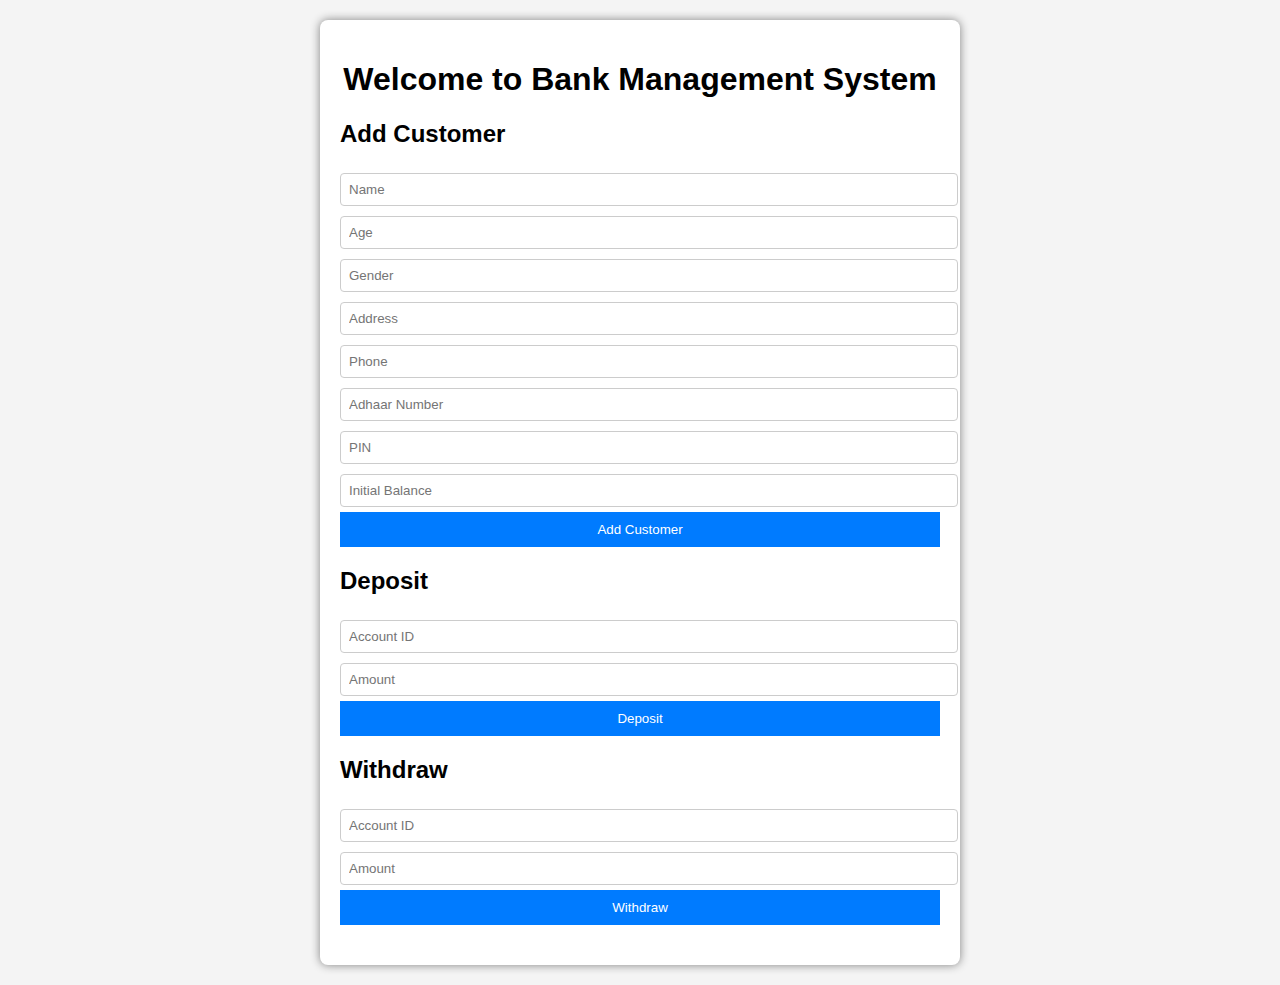
<file: templates/index.html>
<!DOCTYPE html>
<html lang="en">
<head>
    <meta charset="UTF-8">
    <meta name="viewport" content="width=device-width, initial-scale=1.0">
    <title>Bank Management System</title>
    <link rel="stylesheet" href="../static/css/style.css">
</head>
<body>
    <div class="container">
        <h1>Welcome to Bank Management System</h1>
        <div class="form-container">
            <h2>Add Customer</h2>
            <input type="text" id="name" placeholder="Name">
            <input type="number" id="age" placeholder="Age">
            <input type="text" id="gender" placeholder="Gender">
            <input type="text" id="address" placeholder="Address">
            <input type="text" id="phone" placeholder="Phone">
            <input type="text" id="adhaar_no" placeholder="Adhaar Number">
            <input type="password" id="pin" placeholder="PIN">
            <input type="number" id="balance" placeholder="Initial Balance">
            <button onclick="addCustomer()">Add Customer</button>
        </div>
        
        <div class="form-container">
            <h2>Deposit</h2>
            <input type="number" id="deposit_account_id" placeholder="Account ID">
            <input type="number" id="deposit_amount" placeholder="Amount">
            <button onclick="deposit()">Deposit</button>
        </div>
        
        <div class="form-container">
            <h2>Withdraw</h2>
            <input type="number" id="withdraw_account_id" placeholder="Account ID">
            <input type="number" id="withdraw_amount" placeholder="Amount">
            <button onclick="withdraw()">Withdraw</button>
        </div>
    </div>
    <script src="../static/js/script.js"></script>
</body>
</html>
</file>
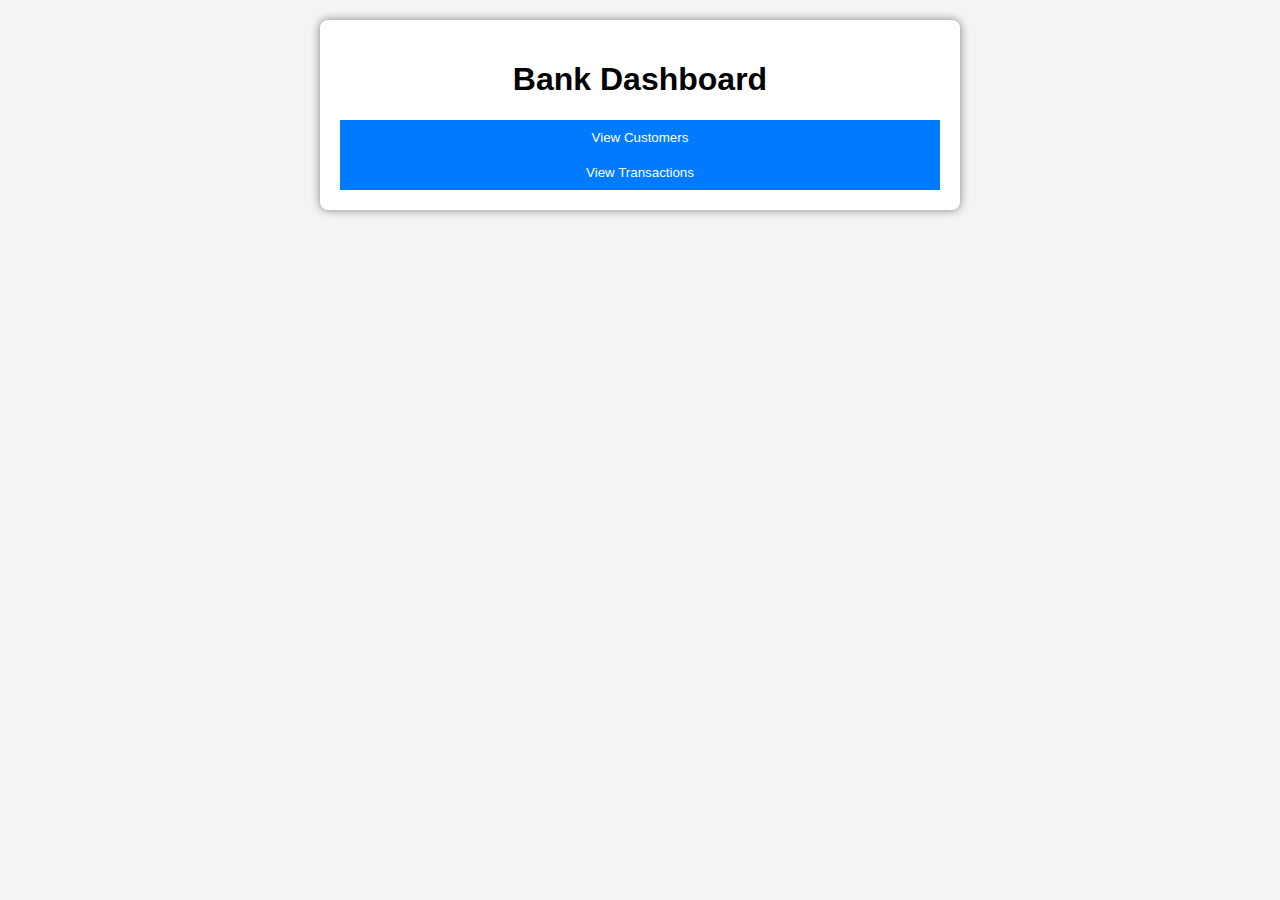
<file: templates/dashboard.html>
<!DOCTYPE html>
<html lang="en">
<head>
    <meta charset="UTF-8">
    <meta name="viewport" content="width=device-width, initial-scale=1.0">
    <title>Dashboard - Bank Management System</title>
    <link rel="stylesheet" href="../static/css/style.css">
</head>
<body>
    <div class="container">
        <h1>Bank Dashboard</h1>
        <button onclick="viewCustomers()">View Customers</button>
        <button onclick="viewTransactions()">View Transactions</button>
        <div id="output"></div>
    </div>
    <script src="../static/js/script.js"></script>
</body>
</html>
</file>
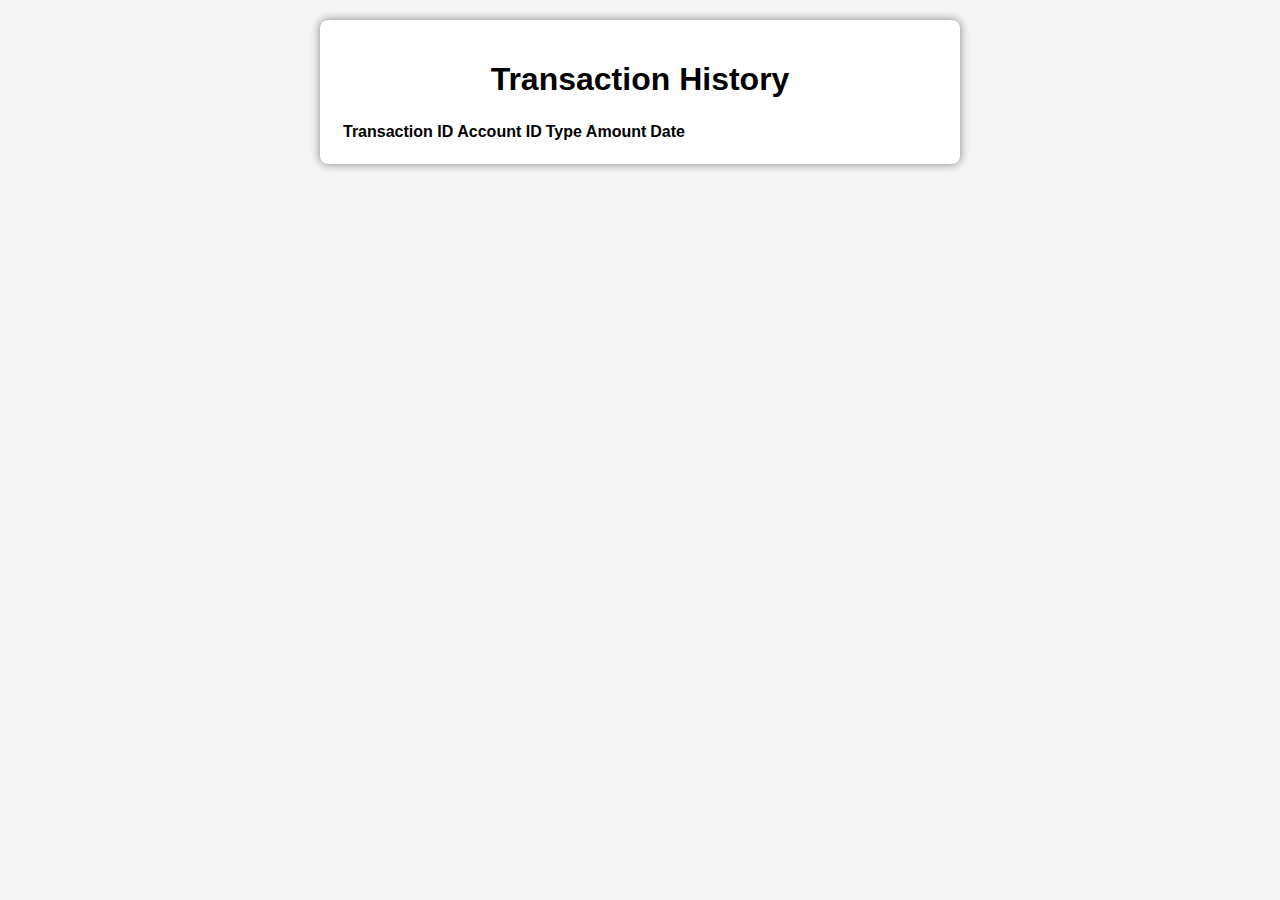
<file: templates/transactions.html>
<!DOCTYPE html>
<html lang="en">
<head>
    <meta charset="UTF-8">
    <meta name="viewport" content="width=device-width, initial-scale=1.0">
    <title>Transactions - Bank Management System</title>
    <link rel="stylesheet" href="../static/css/style.css">
</head>
<body>
    <div class="container">
        <h1>Transaction History</h1>
        <table>
            <thead>
                <tr>
                    <th>Transaction ID</th>
                    <th>Account ID</th>
                    <th>Type</th>
                    <th>Amount</th>
                    <th>Date</th>
                </tr>
            </thead>
            <tbody id="transaction-list">
                <!-- Transactions will be dynamically added here -->
            </tbody>
        </table>
    </div>
    <script src="../static/js/script.js"></script>
</body>
</html>
</file>
<file: static/css/style.css>
body {
    font-family: Arial, sans-serif;
    background-color: #f4f4f4;
    margin: 0;
    padding: 20px;
}

.container {
    max-width: 600px;
    background: white;
    padding: 20px;
    margin: auto;
    box-shadow: 0px 0px 10px gray;
    border-radius: 8px;
}

h1 {
    text-align: center;
}

.form-container {
    margin-bottom: 20px;
}

input {
    width: 100%;
    padding: 8px;
    margin: 5px 0;
    border: 1px solid #ccc;
    border-radius: 4px;
}

button {
    width: 100%;
    padding: 10px;
    background: #007bff;
    color: white;
    border: none;
    cursor: pointer;
}

button:hover {
    background: #0056b3;
}
</file>
